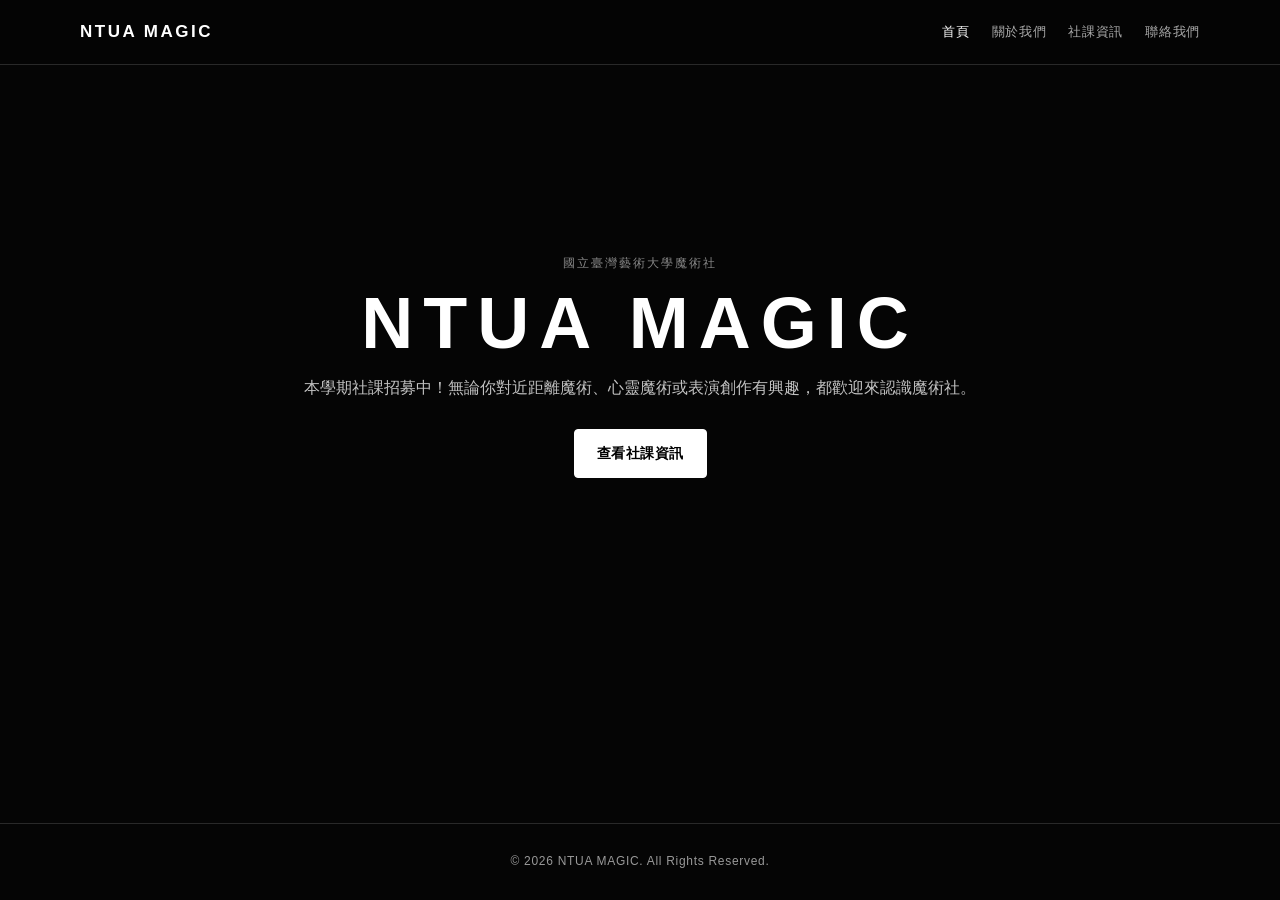
<file: index.html>
<!DOCTYPE html>
<html lang="zh-TW">
<head>
  <meta charset="UTF-8">
  <meta name="viewport" content="width=device-width, initial-scale=1.0">
  <meta name="theme-color" content="#050505">
  <meta name="description" content="國立臺灣藝術大學魔術社 NTUA MAGIC">
  <title>首頁 | NTUA MAGIC</title>
  <link rel="stylesheet" href="styles.css">
</head>
<body>
  <header class="site-header">
    <a href="index.html" class="brand">NTUA MAGIC</a>
    <nav class="site-nav" aria-label="主要導覽">
            <a href="index.html" aria-current="page">首頁</a>
            <a href="about.html">關於我們</a>
            <a href="classes.html">社課資訊</a>
            <a href="contact.html">聯絡我們</a>
    </nav>
  </header>
  <main>
  <section class="home-hero" aria-labelledby="home-title">
    <p class="eyebrow">國立臺灣藝術大學魔術社</p>
    <h1 id="home-title" class="brand-mark">NTUA MAGIC</h1>
    <p class="lead">本學期社課招募中！無論你對近距離魔術、心靈魔術或表演創作有興趣，都歡迎來認識魔術社。</p>
    <a class="button-link" href="classes.html">查看社課資訊</a>
  </section>
</main>
  <footer class="site-footer">&copy; 2026 NTUA MAGIC. All Rights Reserved.</footer>
</body>
</html>
</file>
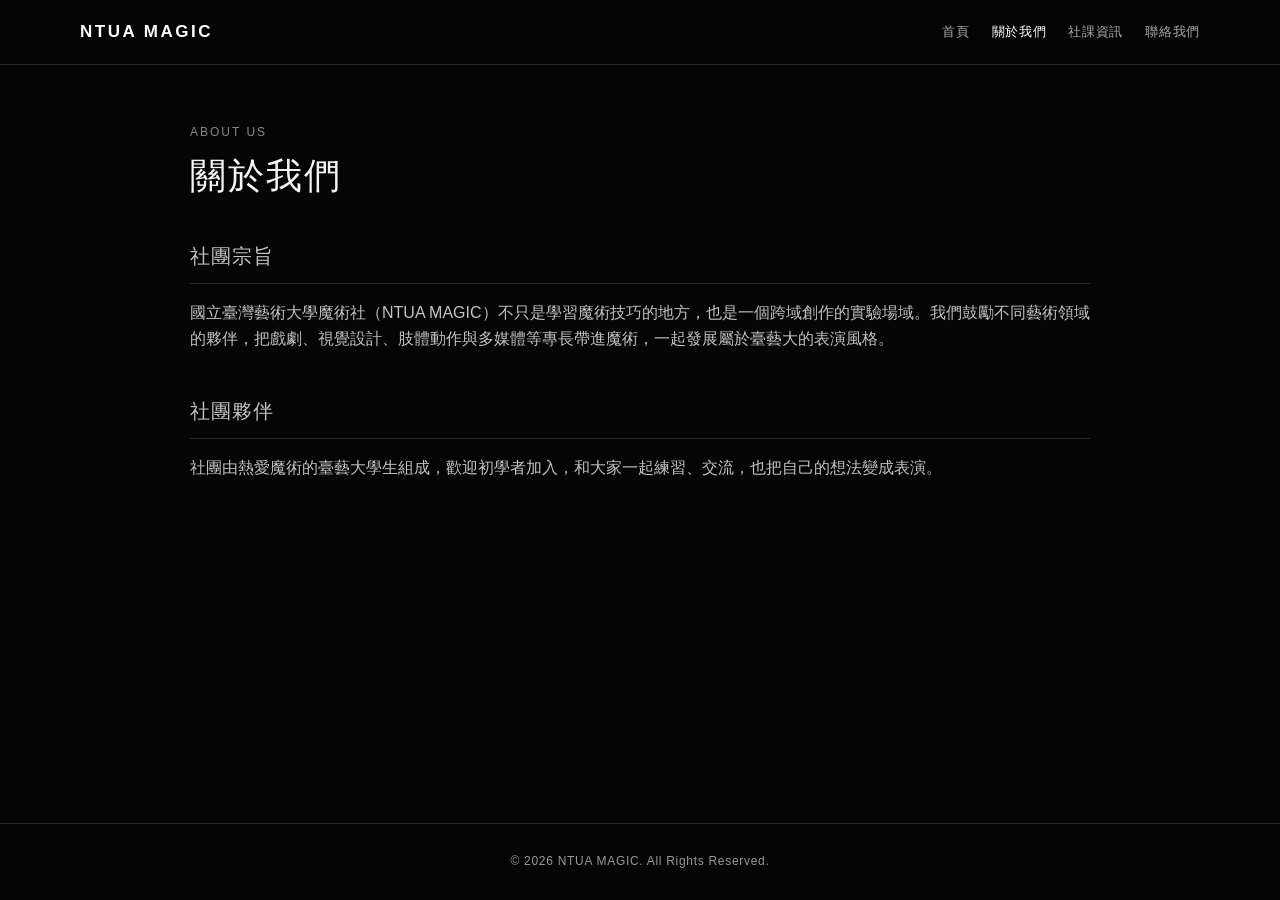
<file: about.html>
<!DOCTYPE html>
<html lang="zh-TW">
<head>
  <meta charset="UTF-8">
  <meta name="viewport" content="width=device-width, initial-scale=1.0">
  <meta name="theme-color" content="#050505">
  <meta name="description" content="國立臺灣藝術大學魔術社 NTUA MAGIC">
  <title>關於我們 | NTUA MAGIC</title>
  <link rel="stylesheet" href="styles.css">
</head>
<body>
  <header class="site-header">
    <a href="index.html" class="brand">NTUA MAGIC</a>
    <nav class="site-nav" aria-label="主要導覽">
            <a href="index.html">首頁</a>
            <a href="about.html" aria-current="page">關於我們</a>
            <a href="classes.html">社課資訊</a>
            <a href="contact.html">聯絡我們</a>
    </nav>
  </header>
  <main>
  <p class="eyebrow">About us</p>
  <h1 class="page-heading">關於我們</h1>
  <section class="section prose" aria-labelledby="purpose-heading">
    <h2 id="purpose-heading">社團宗旨</h2>
    <p>國立臺灣藝術大學魔術社（NTUA MAGIC）不只是學習魔術技巧的地方，也是一個跨域創作的實驗場域。我們鼓勵不同藝術領域的夥伴，把戲劇、視覺設計、肢體動作與多媒體等專長帶進魔術，一起發展屬於臺藝大的表演風格。</p>
  </section>
  <section class="section prose" aria-labelledby="people-heading">
    <h2 id="people-heading">社團夥伴</h2>
    <p>社團由熱愛魔術的臺藝大學生組成，歡迎初學者加入，和大家一起練習、交流，也把自己的想法變成表演。</p>
  </section>
</main>
  <footer class="site-footer">&copy; 2026 NTUA MAGIC. All Rights Reserved.</footer>
</body>
</html>
</file>
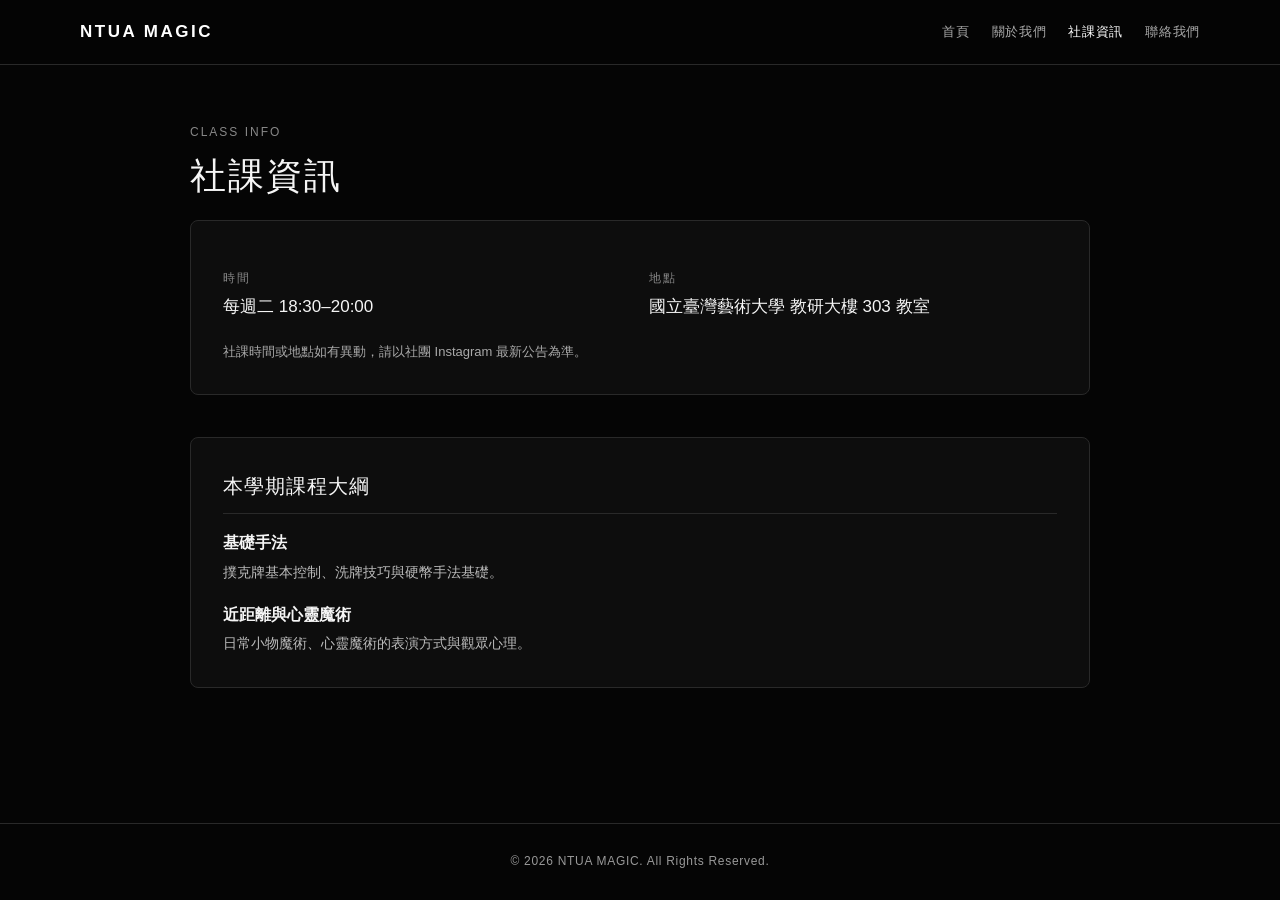
<file: classes.html>
<!DOCTYPE html>
<html lang="zh-TW">
<head>
  <meta charset="UTF-8">
  <meta name="viewport" content="width=device-width, initial-scale=1.0">
  <meta name="theme-color" content="#050505">
  <meta name="description" content="國立臺灣藝術大學魔術社 NTUA MAGIC">
  <title>社課資訊 | NTUA MAGIC</title>
  <link rel="stylesheet" href="styles.css">
</head>
<body>
  <header class="site-header">
    <a href="index.html" class="brand">NTUA MAGIC</a>
    <nav class="site-nav" aria-label="主要導覽">
            <a href="index.html">首頁</a>
            <a href="about.html">關於我們</a>
            <a href="classes.html" aria-current="page">社課資訊</a>
            <a href="contact.html">聯絡我們</a>
    </nav>
  </header>
  <main>
  <p class="eyebrow">Class info</p>
  <h1 class="page-heading">社課資訊</h1>
  <section class="panel" aria-label="社課時間與地點">
    <dl class="info-grid">
      <div class="info-item"><dt>時間</dt><dd>每週二 18:30–20:00</dd></div>
      <div class="info-item"><dt>地點</dt><dd>國立臺灣藝術大學 教研大樓 303 教室</dd></div>
    </dl>
    <p class="notice">社課時間或地點如有異動，請以社團 Instagram 最新公告為準。</p>
  </section>
  <section class="section panel" aria-labelledby="syllabus-heading">
    <h2 id="syllabus-heading">本學期課程大綱</h2>
    <div class="course-list">
      <article><h3>基礎手法</h3><p>撲克牌基本控制、洗牌技巧與硬幣手法基礎。</p></article>
      <article><h3>近距離與心靈魔術</h3><p>日常小物魔術、心靈魔術的表演方式與觀眾心理。</p></article>
    </div>
  </section>
</main>
  <footer class="site-footer">&copy; 2026 NTUA MAGIC. All Rights Reserved.</footer>
</body>
</html>
</file>
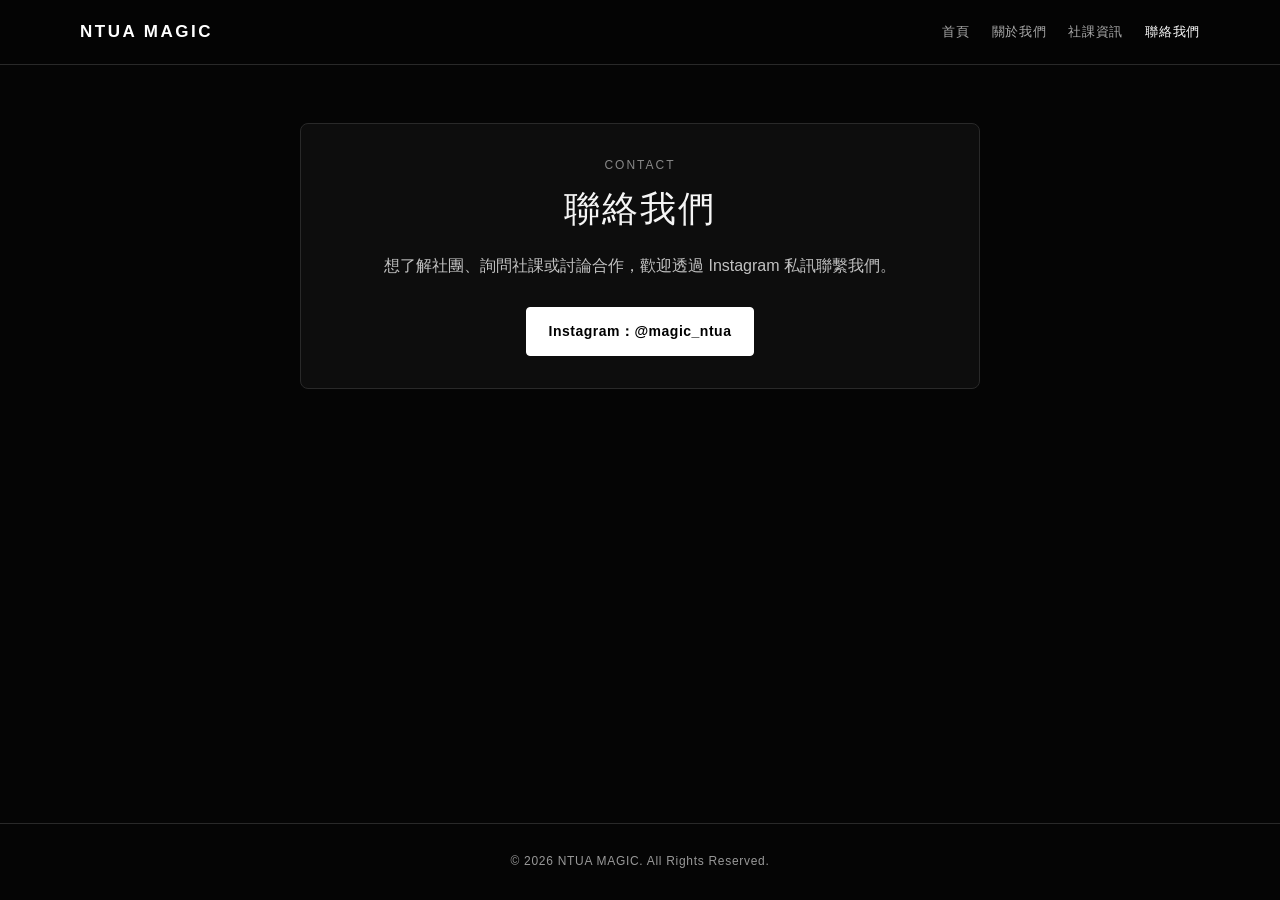
<file: contact.html>
<!DOCTYPE html>
<html lang="zh-TW">
<head>
  <meta charset="UTF-8">
  <meta name="viewport" content="width=device-width, initial-scale=1.0">
  <meta name="theme-color" content="#050505">
  <meta name="description" content="國立臺灣藝術大學魔術社 NTUA MAGIC">
  <title>聯絡我們 | NTUA MAGIC</title>
  <link rel="stylesheet" href="styles.css">
</head>
<body>
  <header class="site-header">
    <a href="index.html" class="brand">NTUA MAGIC</a>
    <nav class="site-nav" aria-label="主要導覽">
            <a href="index.html">首頁</a>
            <a href="about.html">關於我們</a>
            <a href="classes.html">社課資訊</a>
            <a href="contact.html" aria-current="page">聯絡我們</a>
    </nav>
  </header>
  <main>
  <section class="panel contact-card" aria-labelledby="contact-heading">
    <p class="eyebrow">Contact</p>
    <h1 id="contact-heading" class="page-heading">聯絡我們</h1>
    <p class="lead">想了解社團、詢問社課或討論合作，歡迎透過 Instagram 私訊聯繫我們。</p>
    <a href="https://www.instagram.com/magic_ntua/" target="_blank" rel="noopener noreferrer" class="button-link">Instagram：@magic_ntua</a>
  </section>
</main>
  <footer class="site-footer">&copy; 2026 NTUA MAGIC. All Rights Reserved.</footer>
</body>
</html>
</file>
<file: styles.css>
* { box-sizing: border-box; }
:root { color-scheme: dark; --bg: #050505; --panel: #0d0d0d; --line: #292929; --text: #f5f5f5; --muted: #aaa; --soft: #888; }
html { scroll-behavior: smooth; }
body { min-height: 100vh; display: flex; flex-direction: column; margin: 0; background: var(--bg); color: var(--text); font-family: -apple-system, BlinkMacSystemFont, "Segoe UI", Roboto, sans-serif; line-height: 1.65; }
a, button, input { font: inherit; }
a:focus-visible, button:focus-visible, input:focus-visible { outline: 2px solid #fff; outline-offset: 4px; }
.site-header { position: sticky; top: 0; z-index: 10; display: flex; justify-content: space-between; align-items: center; gap: 24px; padding: 18px max(24px, calc((100vw - 1120px) / 2)); border-bottom: 1px solid var(--line); background: rgba(5, 5, 5, .96); }
.brand { flex: 0 0 auto; color: #fff; font-size: 17px; font-weight: 750; letter-spacing: 2.5px; text-decoration: none; }
.site-nav { display: flex; flex-wrap: wrap; justify-content: flex-end; gap: 6px 22px; }
.site-nav a { color: var(--muted); font-size: 13px; letter-spacing: .7px; text-decoration: none; transition: color .2s; }
.site-nav a:hover, .site-nav a[aria-current="page"] { color: #fff; }
main { flex: 1; width: min(100% - 40px, 900px); margin: 58px auto 72px; }
.page-heading { margin: 0 0 22px; font-size: clamp(27px, 5vw, 36px); font-weight: 350; letter-spacing: 2px; line-height: 1.25; }
.eyebrow { margin: 0 0 10px; color: var(--soft); font-size: 12px; letter-spacing: 2px; text-transform: uppercase; }
.lead { max-width: 680px; color: #c2c2c2; font-size: 16px; }
.panel { padding: clamp(22px, 4vw, 32px); border: 1px solid var(--line); border-radius: 8px; background: var(--panel); }
.section { margin-top: 42px; }
.section h2 { margin: 0 0 16px; padding-bottom: 10px; border-bottom: 1px solid var(--line); font-size: 20px; font-weight: 400; letter-spacing: 1px; }
.button-link { display: inline-block; padding: 12px 22px; border: 1px solid #fff; border-radius: 4px; background: #fff; color: #000; font-size: 14px; font-weight: 700; letter-spacing: .5px; text-decoration: none; transition: background .2s, color .2s; }
.button-link:hover { background: transparent; color: #fff; }
.site-footer { margin-top: auto; padding: 28px 20px; border-top: 1px solid var(--line); color: #999; font-size: 12px; letter-spacing: .7px; text-align: center; }
.home-hero { display: grid; min-height: 54vh; align-content: center; justify-items: center; padding: 35px 0; text-align: center; }
.home-hero .brand-mark { margin: 0 0 12px; color: #fff; font-size: clamp(42px, 9vw, 72px); font-weight: 750; letter-spacing: clamp(4px, 1.5vw, 10px); line-height: 1.1; }
.home-hero .lead { margin: 0 auto 28px; }
.prose { color: #c2c2c2; }
.prose p { margin: 0 0 18px; }
.prose p:last-child { margin-bottom: 0; }
.info-grid { display: grid; grid-template-columns: repeat(2, minmax(0, 1fr)); gap: 18px; }
.info-item dt { margin-bottom: 4px; color: var(--soft); font-size: 12px; letter-spacing: 1.5px; }
.info-item dd { margin: 0; font-size: 17px; }
.course-list { display: grid; gap: 18px; }
.course-list h3 { margin: 0 0 4px; font-size: 16px; font-weight: 600; }
.course-list p { margin: 0; color: #bbb; font-size: 14px; }
.notice { margin: 20px 0 0; color: var(--muted); font-size: 13px; }
.contact-card { max-width: 680px; margin: 0 auto; text-align: center; }
.contact-card .lead { margin: 0 auto 28px; }
/* 社員專區：前端密碼只適合當作入口提示，不能提供真正的存取控制。 */
.login-box { max-width: 440px; margin: 36px auto; text-align: center; }
.login-box .page-heading { margin-bottom: 12px; font-size: 27px; }
.login-copy { margin: 0 0 22px; color: var(--muted); font-size: 14px; }
.login-form { display: grid; gap: 12px; text-align: left; }
.login-form label { font-size: 13px; color: #ccc; }
.login-form input { width: 100%; padding: 12px 14px; border: 1px solid #444; border-radius: 4px; background: #000; color: #fff; }
.login-form input:focus-visible { border-color: #fff; }
.login-form button, .playlist-item { border: 1px solid #fff; border-radius: 4px; background: #fff; color: #000; font-weight: 700; cursor: pointer; }
.login-form button { padding: 12px; letter-spacing: 1px; }
.login-form button:hover { background: #ddd; }
.error { min-height: 1.5em; margin: 0; color: #ff8585; font-size: 13px; }
.hidden { display: none !important; }
.video-layout { display: grid; grid-template-columns: minmax(0, 2fr) minmax(245px, 1fr); gap: 26px; align-items: start; }
.video-container { position: relative; width: 100%; aspect-ratio: 16 / 9; overflow: hidden; border: 1px solid var(--line); border-radius: 5px; background: #000; }
.video-container iframe { position: absolute; inset: 0; width: 100%; height: 100%; border: 0; }
.video-title { margin-top: 12px; font-size: 17px; }
.playlist { max-height: 490px; overflow-y: auto; padding: 14px; border: 1px solid var(--line); border-radius: 7px; background: var(--panel); }
.playlist > h2 { margin: 0; padding-bottom: 10px; border-bottom: 1px solid var(--line); color: #ccc; font-size: 14px; font-weight: 500; }
.playlist-section-title { margin: 16px 0 8px; color: #aaa; font-size: 12px; letter-spacing: 1px; }
.playlist-items { display: grid; gap: 6px; }
.playlist-item { width: 100%; padding: 9px 11px; border-color: #333; background: #050505; color: #ccc; font-size: 13px; font-weight: 400; text-align: left; }
.playlist-item:hover { background: #1b1b1b; color: #fff; }
.playlist-item.active { border-color: #fff; background: #fff; color: #000; font-weight: 700; }
.notes-section { display: flex; flex-wrap: wrap; justify-content: space-between; align-items: center; gap: 16px; margin-top: 32px; }
.notes-section p { margin: 0; color: #ccc; font-size: 14px; }
.notes-section .button-link { padding: 9px 16px; font-size: 13px; }
.reminder { margin: 22px 0 0; color: #aaa; font-size: 13px; text-align: center; }
@media (max-width: 760px) {
  .site-header { flex-direction: column; gap: 12px; padding: 14px 18px; }
  .site-nav { justify-content: center; gap: 7px 15px; }
  .site-nav a { font-size: 12px; }
  main { width: min(100% - 30px, 620px); margin: 36px auto 52px; }
  .video-layout { grid-template-columns: 1fr; gap: 20px; }
  .playlist { max-height: 360px; }
  .info-grid { grid-template-columns: 1fr; }
  .home-hero { min-height: 48vh; }
}
@media (prefers-reduced-motion: reduce) {
  html { scroll-behavior: auto; }
  *, *::before, *::after { transition-duration: .01ms !important; }
}
</file>
